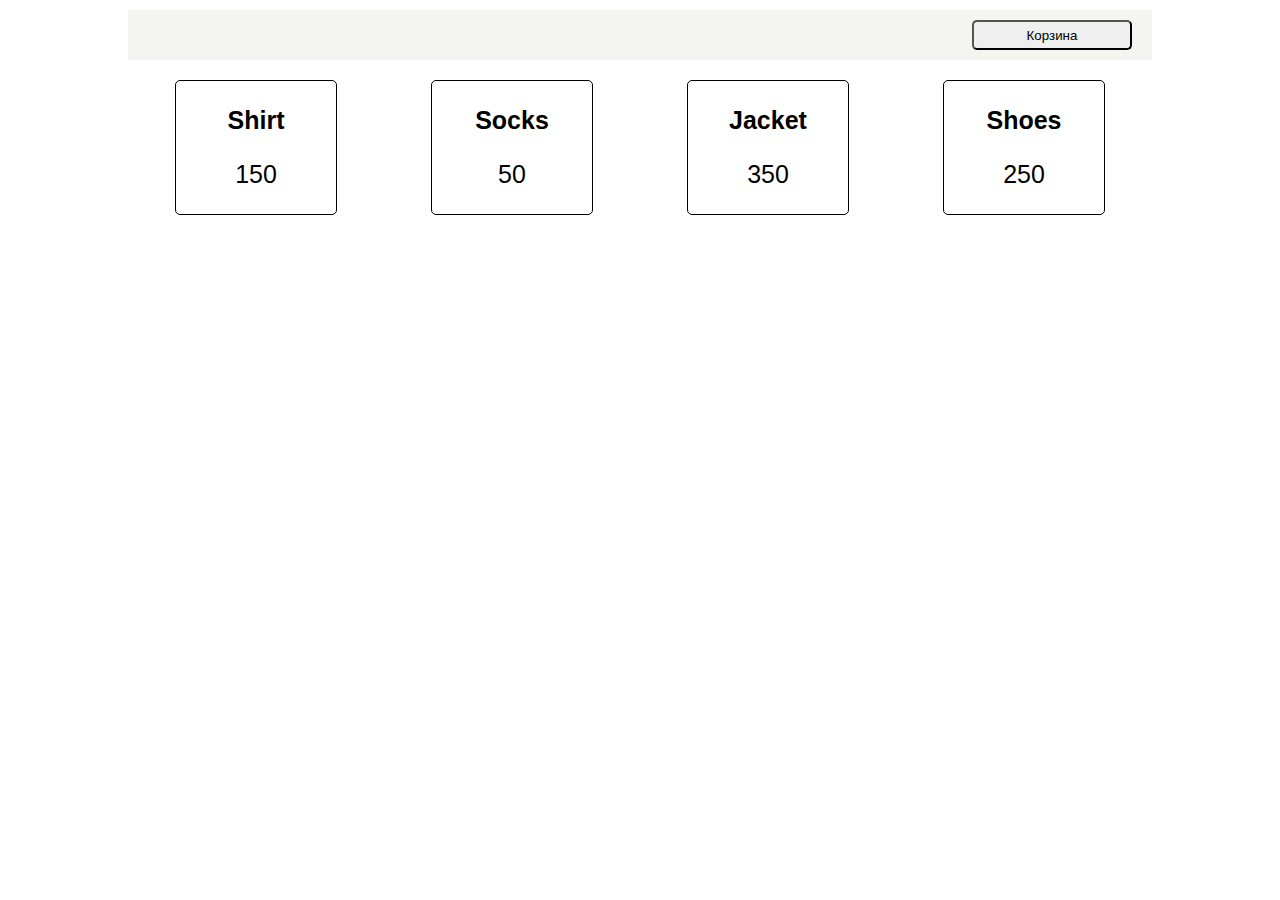
<file: index.html>
<!doctype html>
<html lang="ru">

<head>
  <meta charset="UTF-8">
  <meta name="viewport"
    content="width=device-width, user-scalable=no, initial-scale=1.0, maximum-scale=1.0, minimum-scale=1.0">
  <meta http-equiv="X-UA-Compatible" content="ie=edge">
  <title>eShop</title>
  <link rel="stylesheet" href="./css/style.css">
  <script src="./js/main.js"></script>
</head>

<body>
  <div class="container">
    <header>
        <button class="cart-button">Корзина</button>
    </header>
    <main>
      <div class="goods-list"></div>
    </main>
  </div>

</body>

</html>
</file>
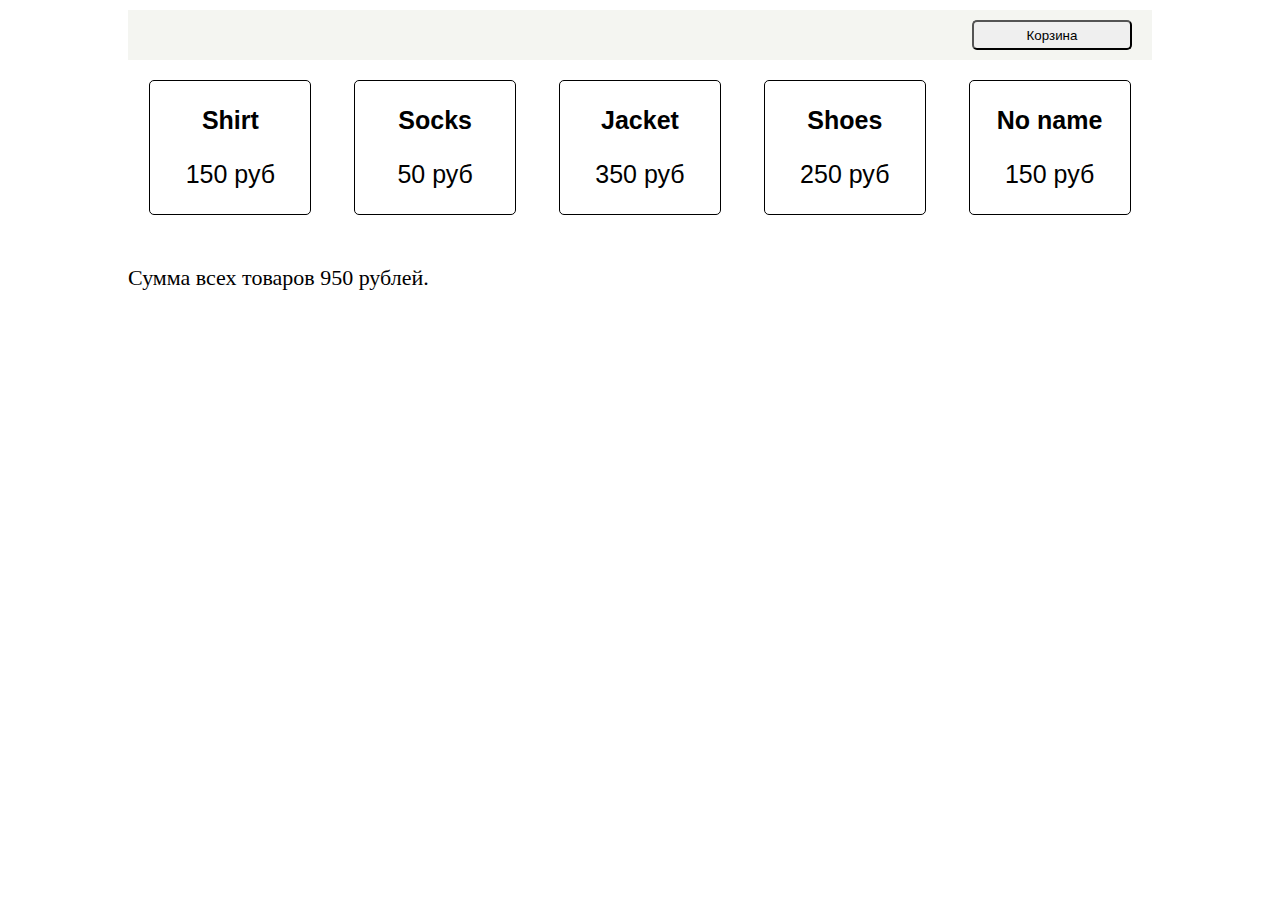
<file: Урок 2/index.html>
<!doctype html>
<html lang="ru">

<head>
  <meta charset="UTF-8">
  <meta name="viewport"
    content="width=device-width, user-scalable=no, initial-scale=1.0, maximum-scale=1.0, minimum-scale=1.0">
  <meta http-equiv="X-UA-Compatible" content="ie=edge">
  <title>eShop</title>
  <link rel="stylesheet" href="./css/style.css">
  
</head>

<body>
  <div class="container">
    <header class="header">
        <button class="cart-button">Корзина</button>
    </header>
    <main>
      <div class="goods-list"></div>
      <div class="goods-total">Сумма всех товаров <span>0</span> рублей.</div>
    </main>
  </div>
  <script src="./js/main.js"></script>
</body>

</html>
</file>
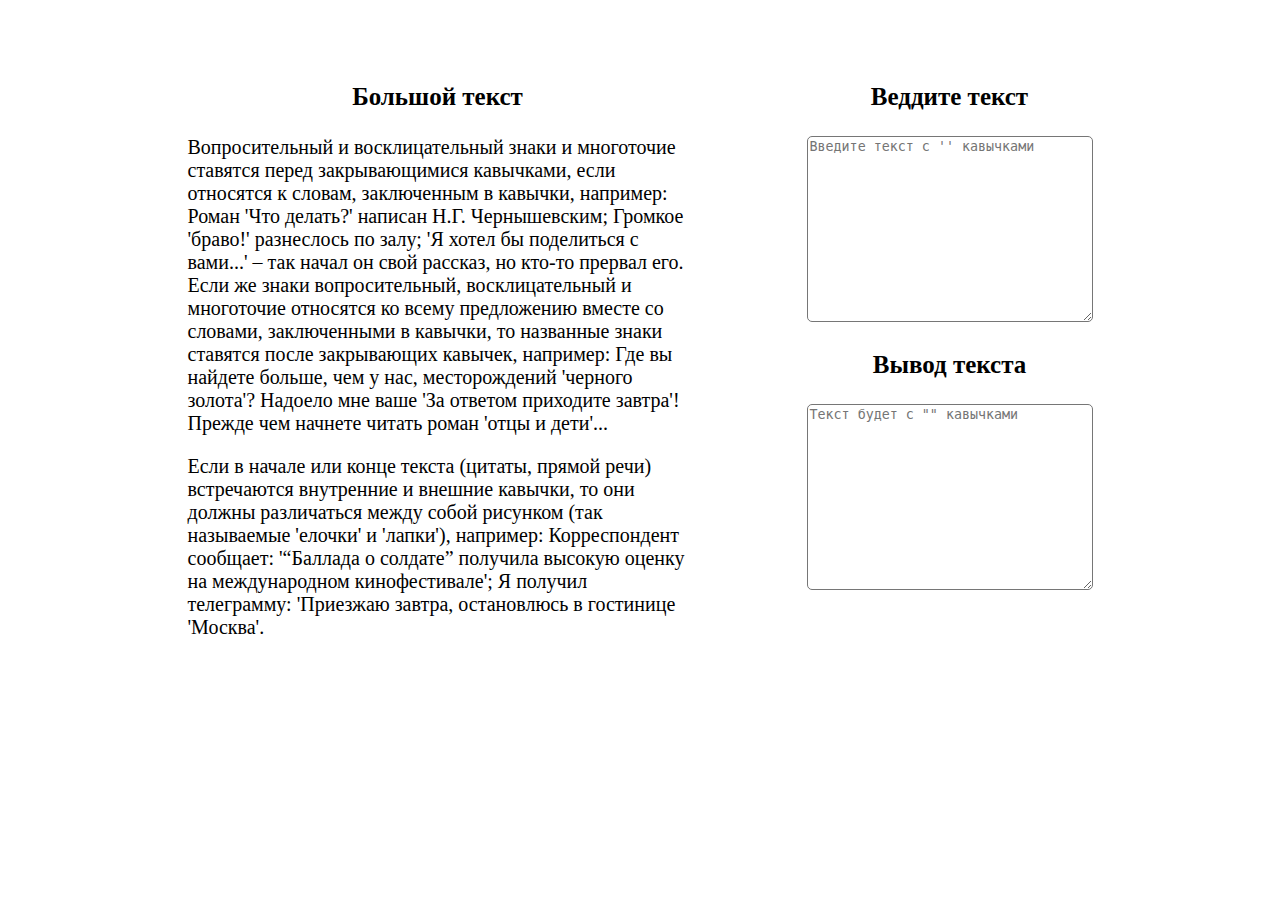
<file: Урок 4/index.html>
<!doctype html>
<html lang="ru">

<head>
  <meta charset="UTF-8">
  <meta name="viewport"
    content="width=device-width, user-scalable=no, initial-scale=1.0, maximum-scale=1.0, minimum-scale=1.0">
  <meta http-equiv="X-UA-Compatible" content="ie=edge">
  <title>Text</title>
  <link rel="stylesheet" href="./css/style.css">

</head>

<body>
  <div class="container" >
    <div class="text">
      <h3>Большой текст</h3>
      <p>Вопросительный и восклицательный знаки и многоточие ставятся перед закрывающимися кавычками, если относятся к
        словам, заключенным в кавычки, например: Роман 'Что делать?' написан Н.Г. Чернышевским; Громкое 'браво!'
        разнеслось по залу; 'Я хотел бы поделиться с вами...' – так начал он свой рассказ, но кто-то прервал его.

        Если же знаки вопросительный, восклицательный и многоточие относятся ко всему предложению вместе со словами,
        заключенными в кавычки, то названные знаки ставятся после закрывающих кавычек, например: Где вы найдете больше,
        чем у нас, месторождений 'черного золота'? Надоело мне ваше 'За ответом приходите завтра'! Прежде чем начнете
        читать роман 'отцы и дети'...</p>
      <p>Если в начале или конце текста (цитаты, прямой речи) встречаются внутренние и внешние кавычки, то они должны
        различаться между собой рисунком (так называемые 'елочки' и 'лапки'), например: Корреспондент сообщает:
        '“Баллада о солдате” получила высокую оценку на международном кинофестивале'; Я получил телеграмму: 'Приезжаю
        завтра, остановлюсь в гостинице 'Москва'.</p>

    </div>
    <div class="text-input">
      <h3>Веддите текст</h3>
      <textarea class="regexp" id="source" placeholder="Введите текст с '' кавычками"></textarea>
      <h3>Вывод текста</h3>
      <textarea class="regexp-out" readonly id="output" placeholder='Текст будет с "" кавычками'></textarea>
    </div>
  </div>
  <script src="./js/main.js"></script>
</body>

</html>
</file>
<file: css/style.css>
body {
    margin: 0;
    padding: 0;
}
.container {
    max-width: 80%;
    /* background-color: rgb(251, 253, 227); */
    margin: 0 auto;
    padding: 10px 10px 0 10px;
}
header {
    display: flex;
    justify-content: flex-end;
    align-items: center;
    background-color: #f4f5f1;
    height: 50px;
    padding-right: 20px;
    margin-bottom: 20px;
}
.goods-list {
    display: flex;
    justify-content:space-around;
    text-align: center;
    
}
.goods-item{
    border: 1px solid black;
    border-radius: 5px;
    width: 160px;
}
.goods-item h3 {
    font-family: sans-serif;
    font-size: 25px;
}
.goods-item p {
    font-family: sans-serif;
    font-size: 25px;
}
.cart-button {
    outline: none;
    width: 160px;
    height: 30px;
    border-radius: 5px;
}
</file>
<file: Урок 2/css/style.css>
body {
    margin: 0;
    padding: 0;
}
.container {
    max-width: 80%;
    /* background-color: rgb(251, 253, 227); */
    margin: 0 auto;
    padding: 10px 10px 0 10px;
}
.header {
    display: flex;
    justify-content: flex-end;
    align-items: center;
    background-color: #f4f5f1;
    height: 50px;
    padding-right: 20px;
    margin-bottom: 20px;
}
.goods-list {
    display: flex;
    justify-content:space-around;
    text-align: center;
    
}
.goods-item{
    border: 1px solid black;
    border-radius: 5px;
    width: 160px;
}
.goods-item h3 {
    font-family: sans-serif;
    font-size: 25px;
}
.goods-item p {
    font-family: sans-serif;
    font-size: 25px;
}
.cart-button {
    outline: none;
    width: 160px;
    height: 30px;
    border-radius: 5px;
}
.goods-total{
margin-top: 50px;
font-size: 22px;

}
</file>
<file: Урок 4/css/style.css>
.container {
    width: 1024px;
    margin: 0 auto;
    display: flex;
    justify-content: space-around;
    padding-top: 50px;
}
.text {
width: 500px;
}
h3 {
    font-size: 25px;
    text-align: center;
}
p {
    font-size: 20px;
}
.regexp,
.regexp-out {
    width: 280px;
    height: 180px;
    outline: none;
    border-radius: 5px;
    
}
</file>
